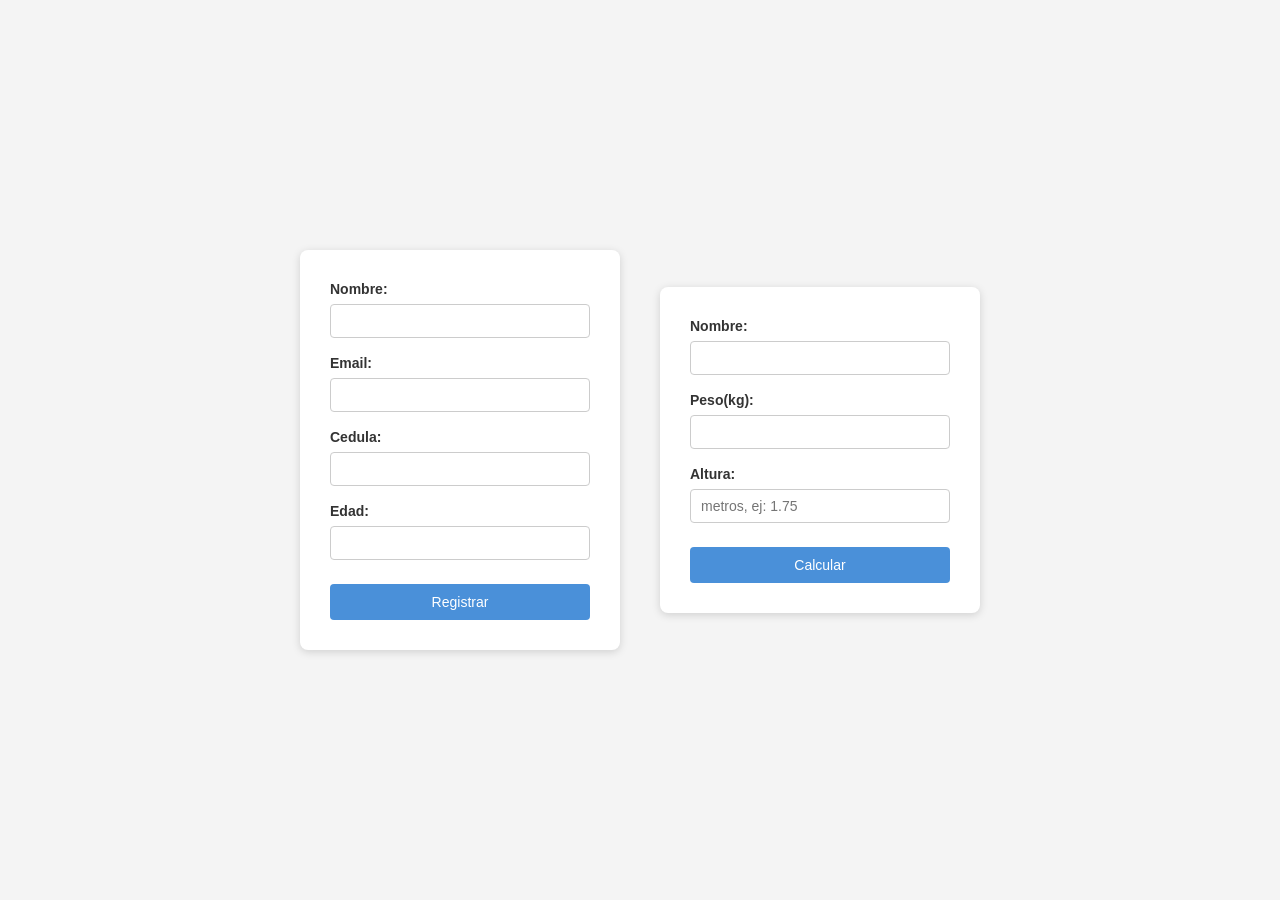
<file: Laboratorios/Laboratorio3/index.html>
<!DOCTYPE html>
<html lang="es">
<head>
<meta charset="UTF-8">
<meta name="viewport" content="width=device-width, initial-scale=1.0">
<title>Laboratorio 3</title>
<link rel="stylesheet" href="styles.css">
</head>
<body>
    <form action="procesarPost.php" method="POST">
        <label>Nombre:</label>
        <input type="text" name="nombre"><br>
        <label>Email:</label>
        <input type="email" name="email"><br>
        <label>Cedula:</label>
        <input type="text" name="cedula"><br>
        <label>Edad:</label>
        <input type="number" name="edad"><br>
        <input type="submit" value="Registrar">
    </form>
    <form action="procesarGet.php" method="GET">
        <label>Nombre:</label>
        <input type="text" name="nombre"><br>
        <label>Peso(kg):</label>
        <input type="number" name="peso"><br>
        <label>Altura:</label>
        <input type="number" name="altura" placeholder="metros, ej: 1.75"><br>
        <input type="submit" value="Calcular">
    </form>
</body>
</file>
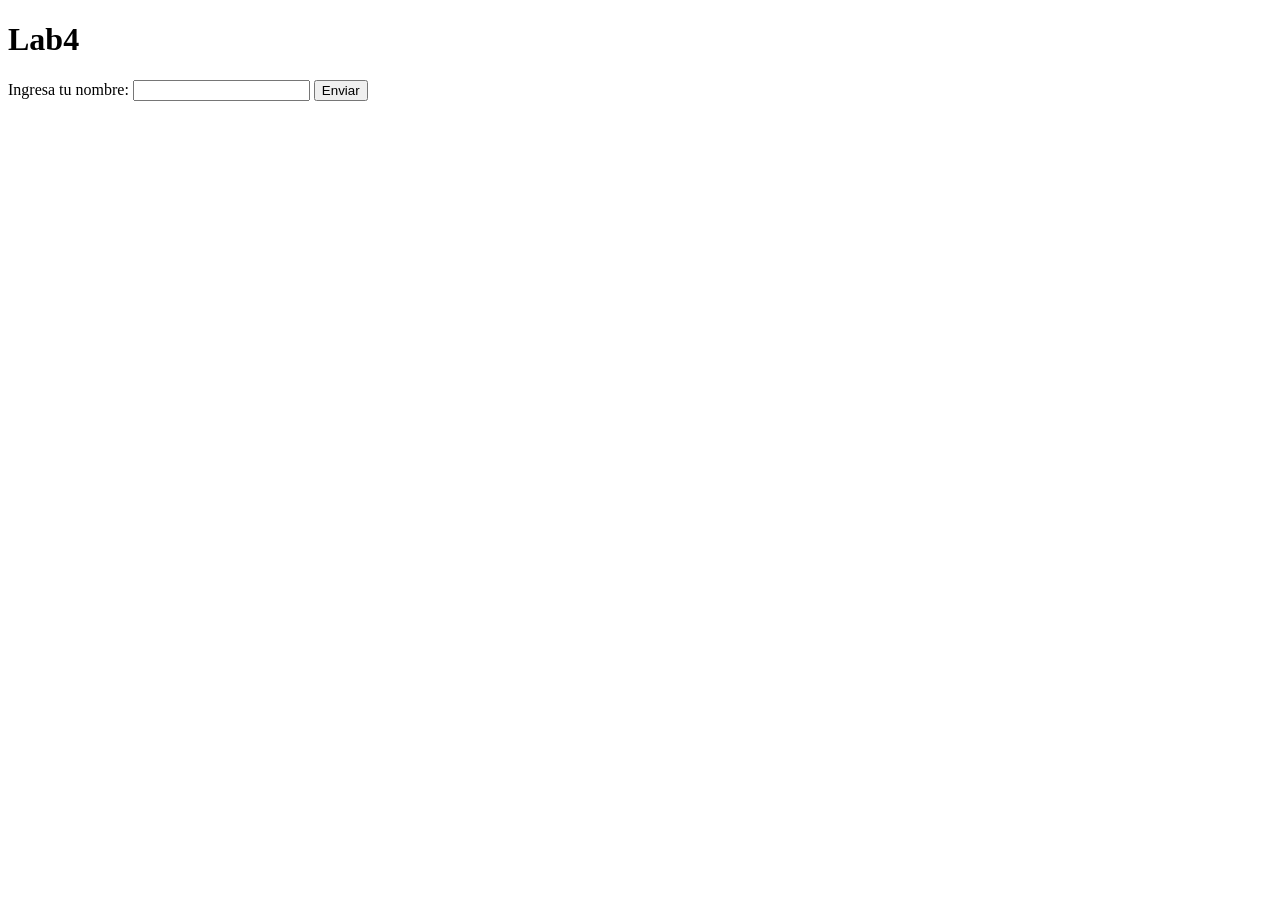
<file: Laboratorios/Laboratorio4/index.html>
<!DOCTYPE html>
<html lang="es">
<head>
    <meta charset="UTF-8">
    <meta name="viewport" content="width=device-width, initial-scale=1.0">
    <title>Lab4</title>
</head>
<body>
    <h1>Lab4</h1>
    <form action="cookie.php" method="post">
        <label for="nombre">Ingresa tu nombre:</label>
        <input type="text" id="nombre" name="nombre">
        <button type="submit">Enviar</button>
    </form>
</body>
</html>
</file>
<file: Laboratorios/Laboratorio3/styles.css>
* {
    margin: 0;
    padding: 0;
    box-sizing: border-box;
}

body {
    font-family: Arial, sans-serif;
    background-color: #f4f4f4;
    display: flex;
    justify-content: center;
    align-items: center;
    min-height: 100vh;
    gap: 40px;
    padding: 20px;
}

form {
    background: #fff;
    padding: 30px;
    border-radius: 8px;
    box-shadow: 0 2px 8px rgba(0, 0, 0, 0.15);
    width: 320px;
}

label {
    font-weight: bold;
    font-size: 14px;
    color: #333;
}

input[type="text"],
input[type="email"],
input[type="number"] {
    width: 100%;
    padding: 8px 10px;
    margin: 6px 0 16px;
    border: 1px solid #ccc;
    border-radius: 4px;
    font-size: 14px;
}

input[type="text"]:focus,
input[type="email"]:focus,
input[type="number"]:focus {
    outline: none;
    border-color: #4a90d9;
}

input[type="submit"] {
    background-color: #4a90d9;
    color: #fff;
    border: none;
    padding: 10px 24px;
    border-radius: 4px;
    font-size: 14px;
    cursor: pointer;
    width: 100%;
    margin-top: 8px;
}

input[type="submit"]:hover {
    background-color: #357abd;
}

br {
    display: none;
}
</file>
